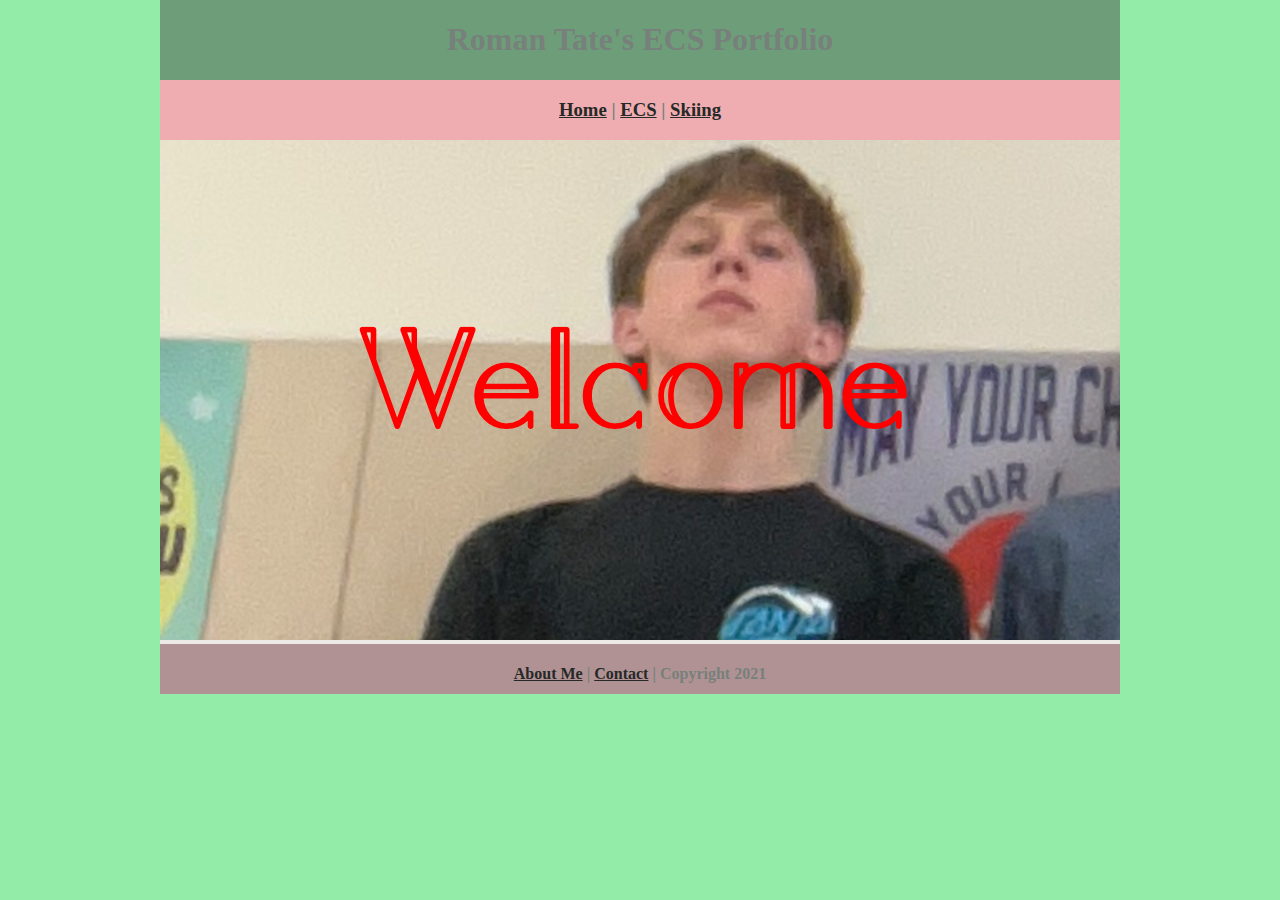
<file: index.html>
<!DOCTYPE html>
<html class="homePage">
<head>
	<!-- This is a comment! Text here will be ignored by the browser. -->
	<meta charset="UTF-8">
	<title> Roman Tate's ECS Portfolio </title>
	<link href="myCSS.css" rel="stylesheet" type="text/css">
</head>
<body>
<div class="container">
  <div class="header">
  	<h1> Roman Tate's ECS Portfolio </h1>
  </div>
  <div class="nav">
    <h3> <a href="index.html">Home</a> | <a href="ecs/index.html">ECS</a> | <a href="skiing/index.html">Skiing</a> </h3>
  </div>
  <div class="content">
	<img src="images/oo.png" alt="Welcome" width="960" >
  </div>
  <div class="footer">
    <h4> <a href="aboutme.html">About Me</a> | <a href="mailto:9720666@graniteschools.org">Contact</a> | Copyright 2021</h4>
  </div>
</div>
</body>
</html>
</file>
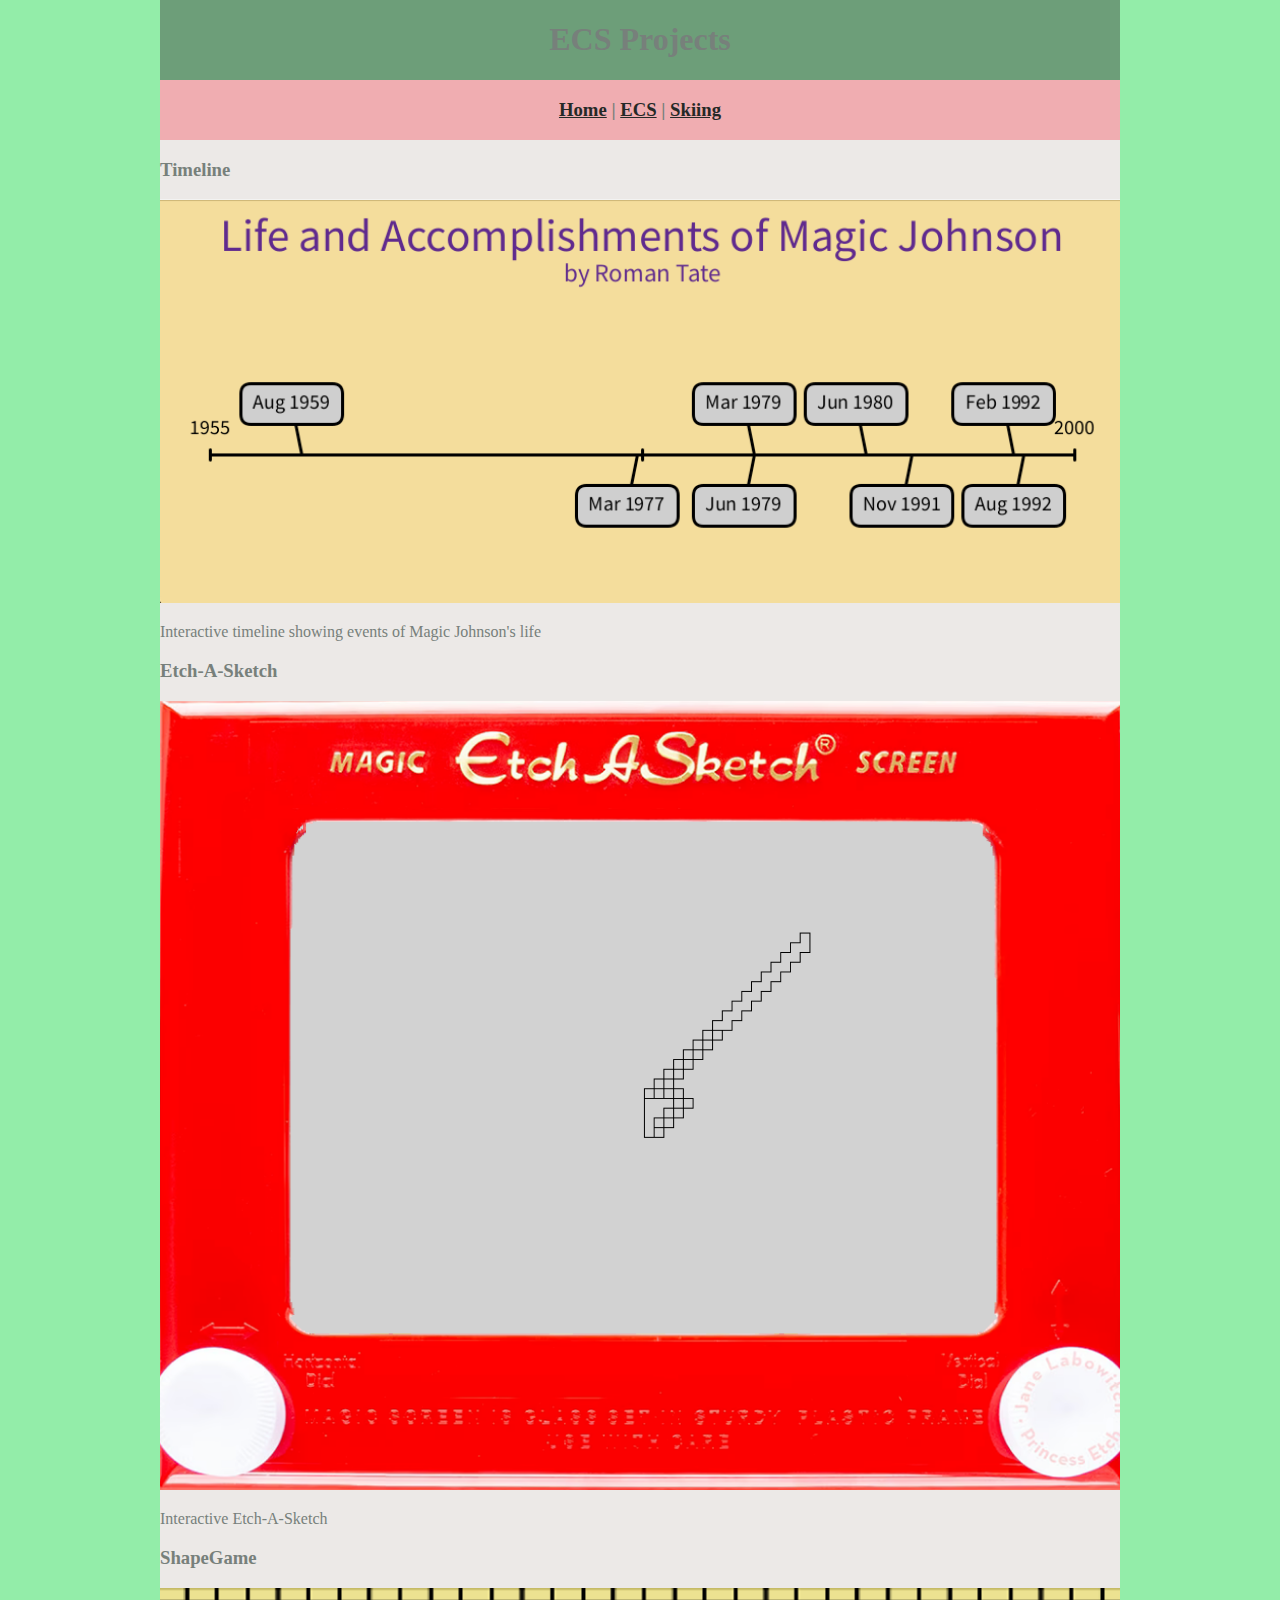
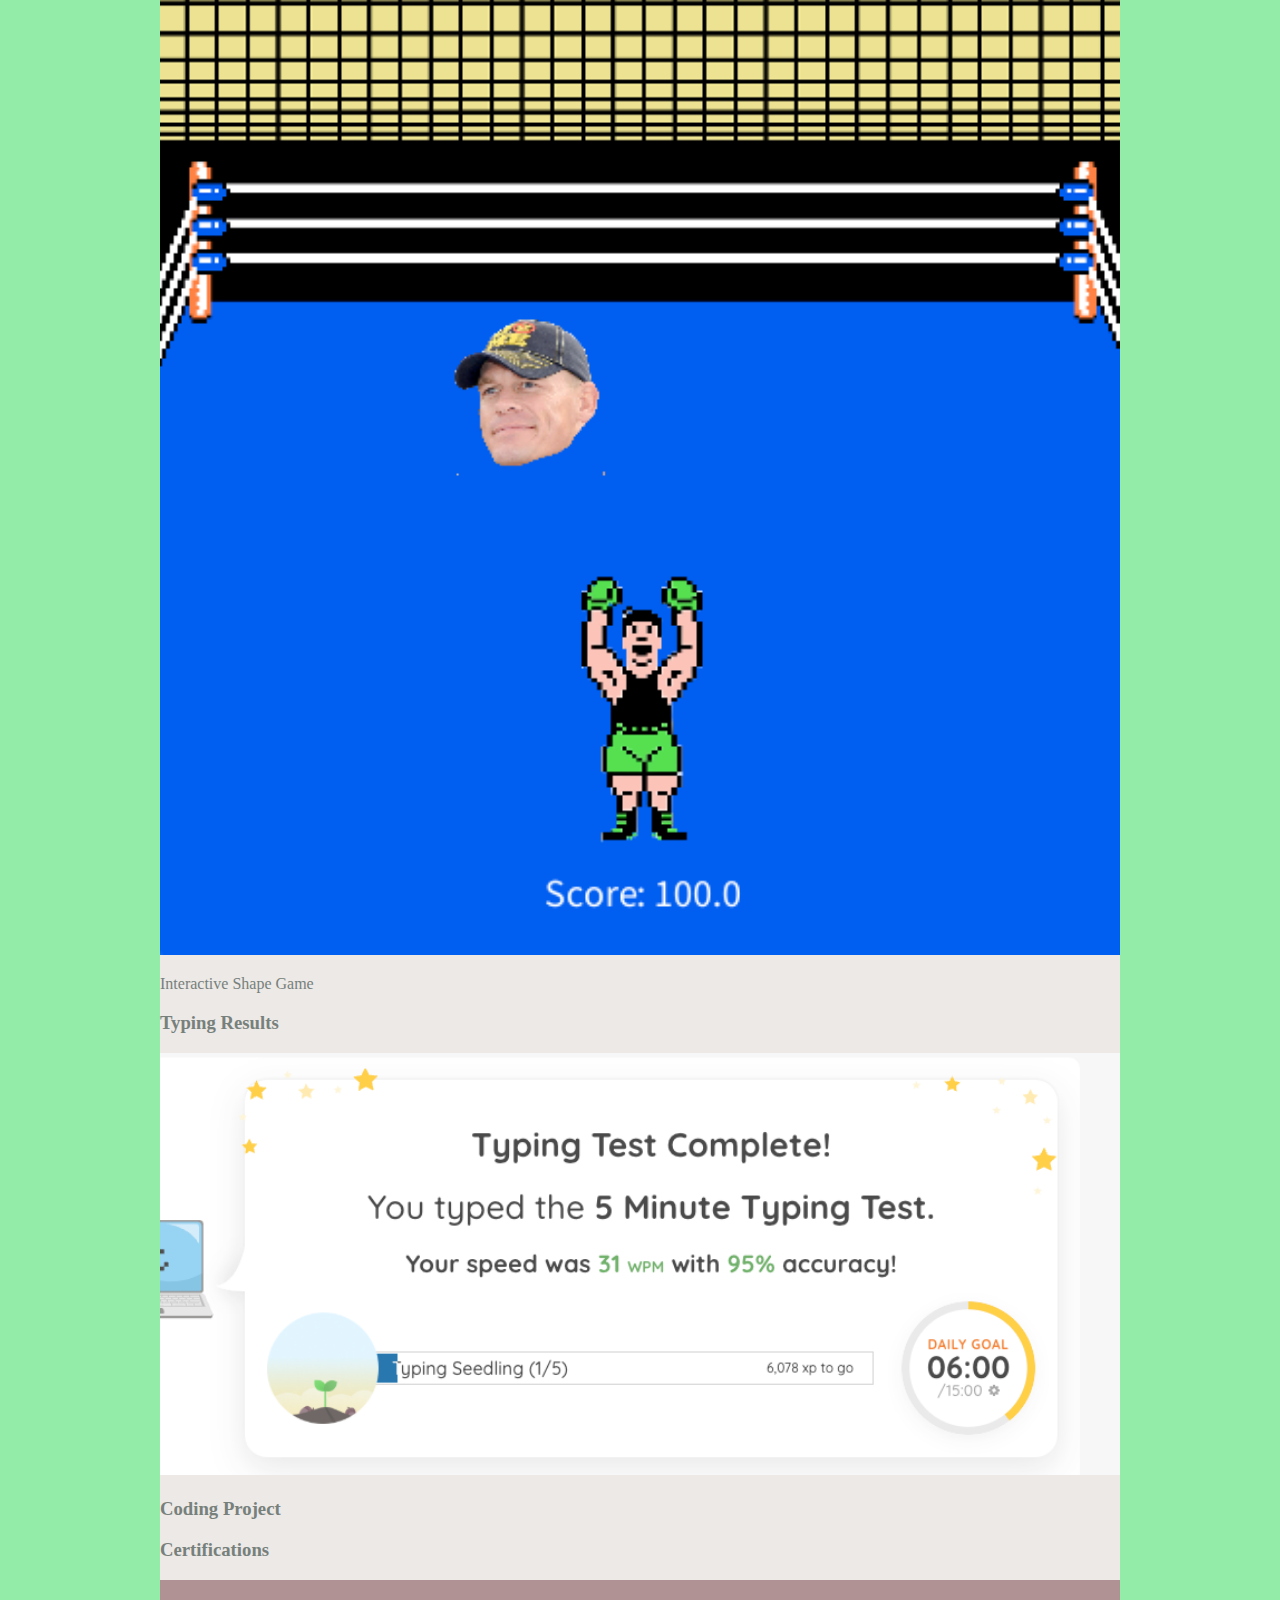
<file: ecs/index.html>
<!DOCTYPE html>
<html class="homePage">
<head>
	<!-- This is a comment! Text here will be ignored by the browser. -->
	<meta charset="UTF-8">
	<title> ECS Projects </title>
	<link href="../myCSS.css" rel="stylesheet" type="text/css">
</head>
<body>
<div class="container">
  <div class="header">
  	<h1> ECS Projects </h1>
  </div>
  <div class="nav">
    <h3> <a href="../index.html">Home</a> | <a href="index.html">ECS</a> | <a href="../skiing/index.html">Skiing</a> </h3>
  </div>
  <div class="content">

	  <h3>Timeline</h3>
	  <img src="../images/timeline.png" alt="Timeline" width="960" >
	  <p>Interactive timeline showing events of Magic Johnson's life</p>

	  <h3>Etch-A-Sketch</h3>
	  <img src="../images/sketch.png" alt="Etch-A-Sketch" width="960" >
	  <p>Interactive Etch-A-Sketch</p>

	  <h3>ShapeGame</h3>
	  <img src="../images/punch.png" alt="ShapeGame" width="960" >
	  <p>Interactive Shape Game</p>
	  
	<h3>Typing Results</h3>
<img src="../images/typing.png" alt="Typing Test" width="960" >
	<h3>Coding Project</h3>
	  
	<h3>Certifications</h3>
  </div>
  <div class="footer">
    <h4> <a href="../aboutme.html">About Me</a> | <a href="mailto:9720666@graniteschools.org">Contact</a> | Copyright 2021</h4>
  </div>
</div>
</body>
</html>
</file>
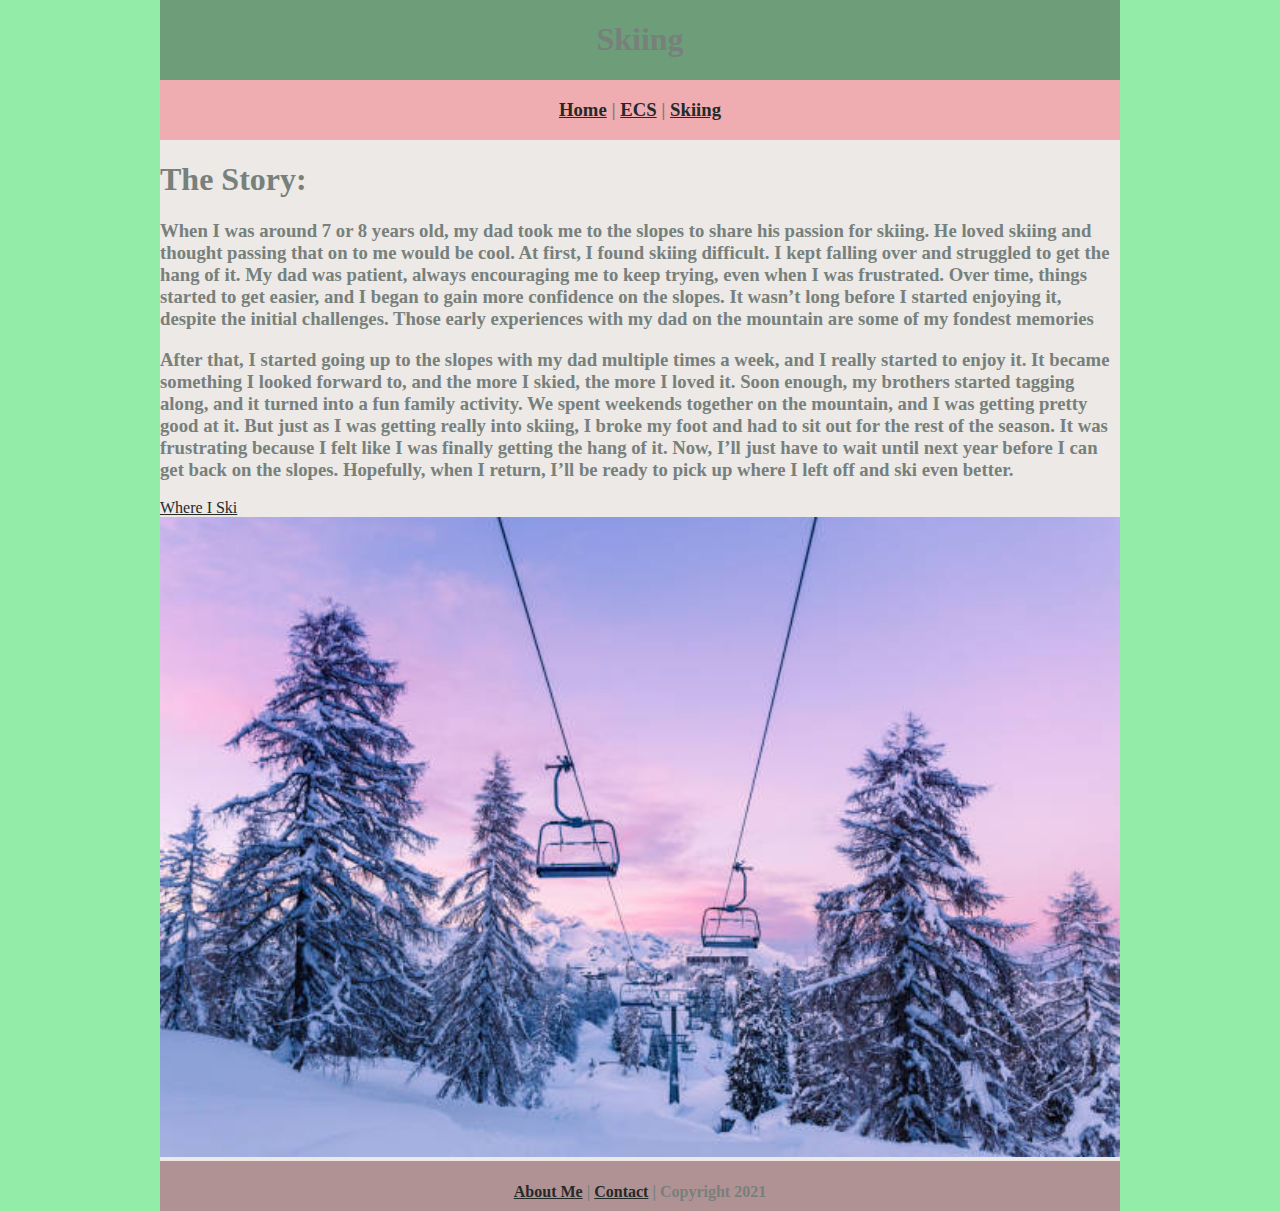
<file: skiing/index.html>
<!DOCTYPE html>
<html class="homePage">
<head>
	<!-- This is a comment! Text here will be ignored by the browser. -->
	<meta charset="UTF-8">
	<title> Skiing </title>
	<link href="../myCSS.css" rel="stylesheet" type="text/css">
</head>
<body>
<div class="container">
  <div class="header">
  	<h1> Skiing </h1>
  </div>
  <div class="nav">
        <h3> <a href="../index.html">Home</a> | <a href="../ecs/index.html">ECS</a> | <a href="index.html">Skiing</a> </h3>  
  </div>
  <div class="content">
	  <h1>The Story:</h1>
	  <h3>When I was around 7 or 8 years old, my dad took me to the slopes to share his passion for skiing. 
		  He loved skiing and thought passing that on to me would be cool. At first, I found skiing difficult. 
		  I kept falling over and struggled to get the hang of it. My dad was patient, always encouraging me to keep trying, even when I was frustrated. 
		  Over time, things started to get easier, and I began to gain more confidence on the slopes. 
		  It wasn’t long before I started enjoying it, despite the initial challenges. 
		  Those early experiences with my dad on the mountain are some of my fondest memories</h3>
	  
	  <h3>After that, I started going up to the slopes with my dad multiple times a week, and I really started to enjoy it. 
		  It became something I looked forward to, and the more I skied, the more I loved it. 
		  Soon enough, my brothers started tagging along, and it turned into a fun family activity. 
		  We spent weekends together on the mountain, and I was getting pretty good at it. 
		  But just as I was getting really into skiing, I broke my foot and had to sit out for the rest of the season. 
		  It was frustrating because I felt like I was finally getting the hang of it. 
		  Now, I’ll just have to wait until next year before I can get back on the slopes. 
		  Hopefully, when I return, I’ll be ready to pick up where I left off and ski even better.</h3>

	   <a href="https://www.alta.com/">Where I Ski</a>
	  

	  <img src="../images/lift.png" alt="Skiing View" width="960" >

	 
  <div class="footer">
    <h4> <a href="../aboutme.html">About Me</a> | <a href="mailto:9720666@graniteschools.org">Contact</a> | Copyright 2021</h4>
  </div>
</div>
</body>
</html>
</file>
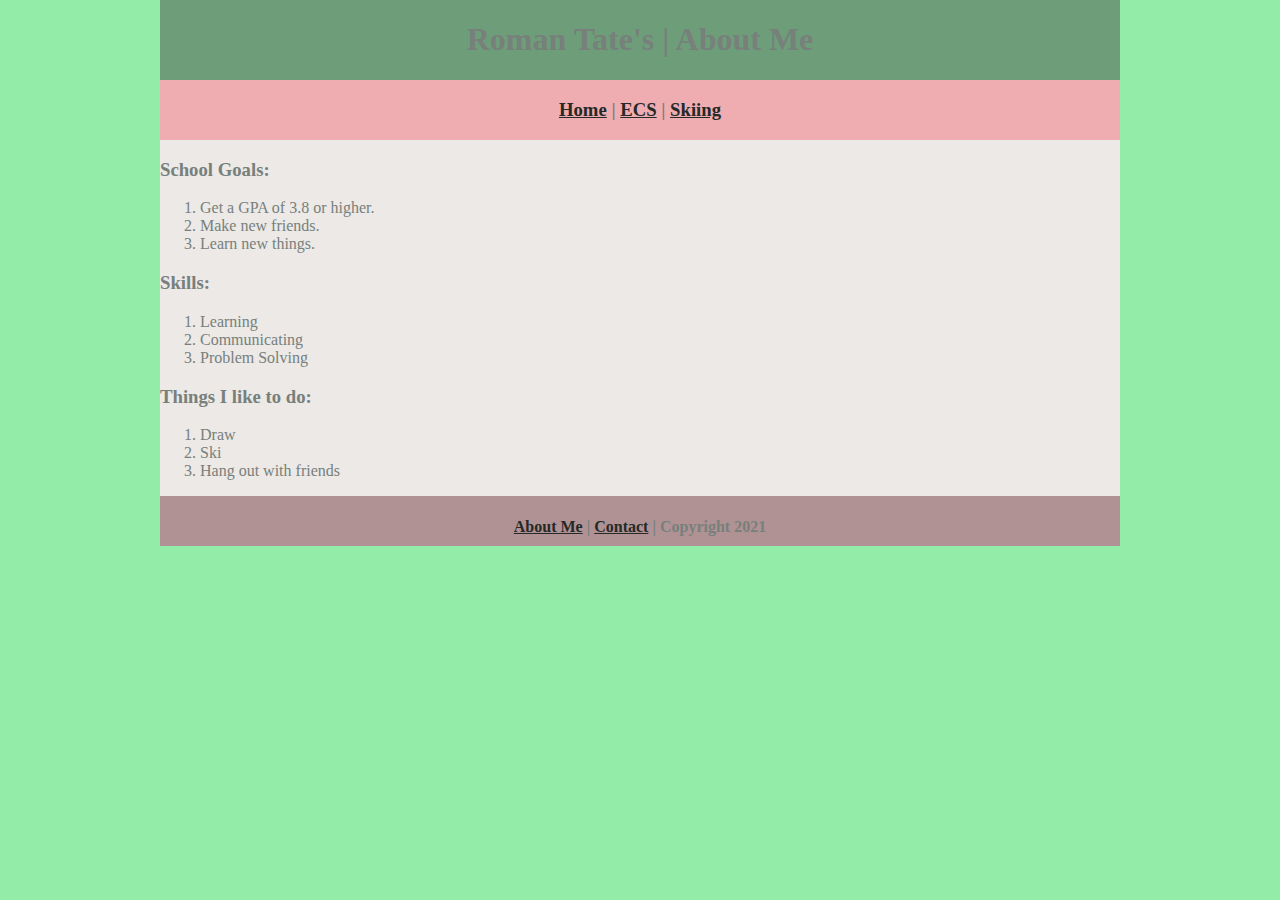
<file: aboutme.html>
<!DOCTYPE html>
<html class="homePage">
<head>
	<!-- This is a comment! Text here will be ignored by the browser. -->
	<meta charset="UTF-8">
	<title> Roman Tate's | About Me </title>
	<link href="myCSS.css" rel="stylesheet" type="text/css">
</head>
<body>
<div class="container">
  <div class="header">
  	<h1> Roman Tate's | About Me </h1>
  </div>
  <div class="nav">
    <h3> <a href="index.html">Home</a> | <a href="ecs/index.html">ECS</a> | <a href="skiing/index.html">Skiing</a> </h3>
  </div>
  <div class="content">
<h3> School Goals: </h3>
          <ol>
                   <li>Get a GPA of 3.8 or higher.</li>
                   <li>Make new friends.</li>
                   <li>Learn new things.</li>
          </ol>
	  
<h3> Skills: </h3>
          <ol>
                   <li>Learning</li>
                   <li>Communicating</li>
                   <li>Problem Solving</li>
          </ol>
	  
<h3> Things I like to do: </h3>
          <ol>
                   <li>Draw</li>
                   <li>Ski</li>
                   <li>Hang out with friends</li>
          </ol>

  </div>
  <div class="footer">
    <h4> <a href="aboutme.html">About Me</a> | <a href="mailto:9720666@graniteschools.org">Contact</a> | Copyright 2021</h4>
  </div>
</div>
</body>
</html>
</file>
<file: myCSS.css>
@charset "UTF-8";
/* This is a comment! Text here will be ignored by the browser. */
body {
     font-family: Apple Chancery, cursive
     background-color: #FFFFFF;
     margin: 0;
     padding: 0;
     color: #77807b;
}

a:link {
     color: #252927;
}
a:visited {
     color: #252927;
}
a:hover, a:active, a:focus { 
     text-decoration: underline;
}
.homePage {
	background: #93EDA9;
}
.container {
	width: 960px;
	margin: 0 auto;
}
.header {
	background: #6D9E79;
	text-align: center;
	margin: 0px;
	padding: 5;
	float: left;
	width: 100%;
	height: 80px;
	
}
.nav {
	background: #F0ADB1;
	margin: 0px;
	padding: 5;
	float: left;
	width: 100%;
	height: 60px;
	text-align: center;
}
.content {
	background: #ECE9E7;
	margin: 0px;
	float: left;
	width: 100%;
	text-align: left;
}
.footer {
	background: #B09294;
	margin: 0px;
	float: left;
	width: 100%;
	height: 50px;
	text-align: center;
}
</file>
